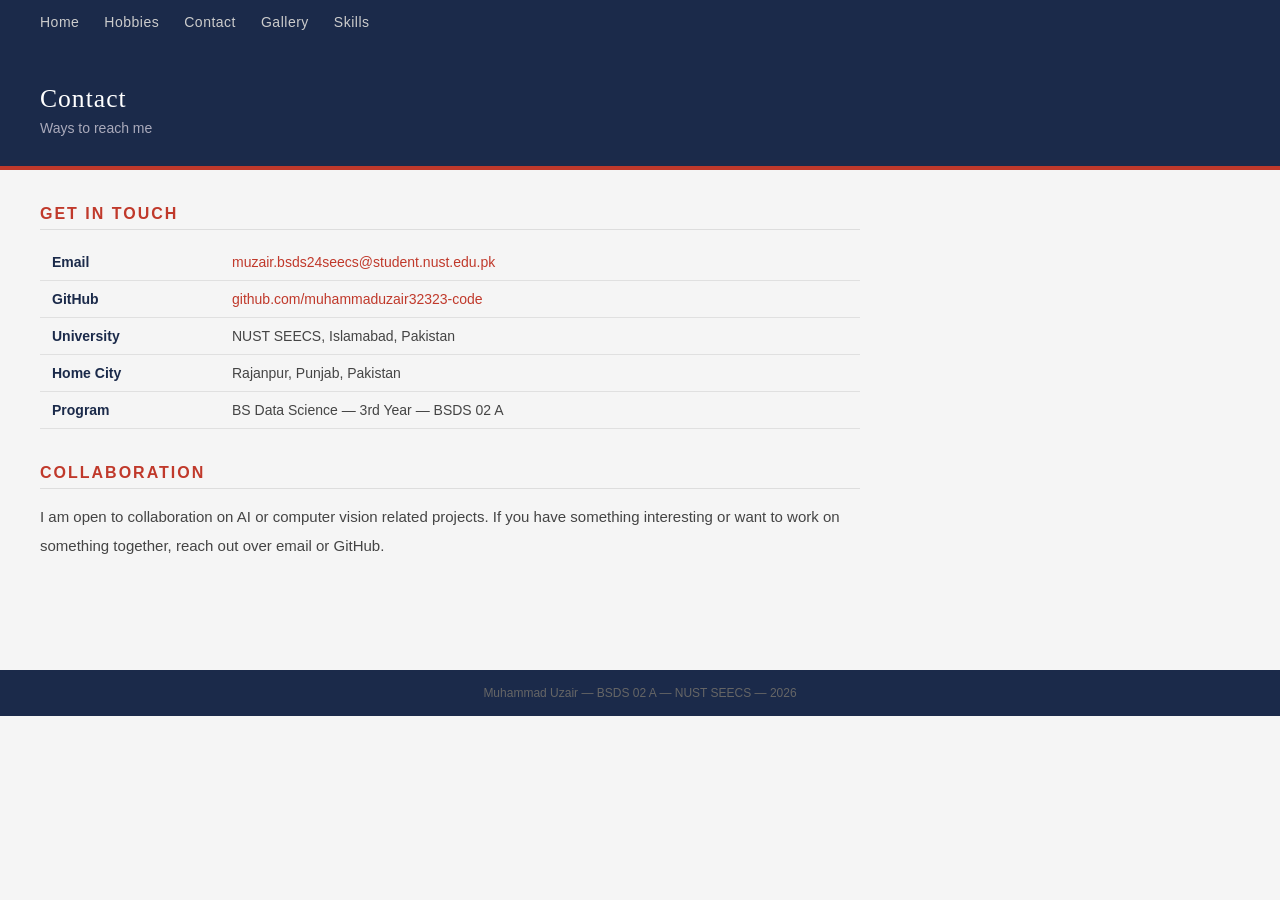
<file: Lab 3/contact.html>
<!DOCTYPE html>
<html lang="en">
<head>
  <meta charset="UTF-8">
  <title>Contact - Muhammad Uzair</title>
  <link rel="stylesheet" href="css/style.css">
</head>
<body>

  <nav>
    <a href="home.html">Home</a>
    <a href="hobbies.html">Hobbies</a>
    <a href="contact.html">Contact</a>
    <a href="gallery.html">Gallery</a>
    <a href="skills.html">Skills</a>
  </nav>

  <div class="hero">
    <h1>Contact</h1>
    <p>Ways to reach me</p>
  </div>

  <div class="content">

    <div class="section">
      <h2>Get in Touch</h2>
      <table class="contact-table">
        <tr><td>Email</td><td><a href="mailto:muzair.bsds24seecs@student.nust.edu.pk">muzair.bsds24seecs@student.nust.edu.pk</a></td></tr>
        <tr><td>GitHub</td><td><a href="https://github.com/muhammaduzair32323-code" target="_blank">github.com/muhammaduzair32323-code</a></td></tr>
        <tr><td>University</td><td>NUST SEECS, Islamabad, Pakistan</td></tr>
        <tr><td>Home City</td><td>Rajanpur, Punjab, Pakistan</td></tr>
        <tr><td>Program</td><td>BS Data Science — 3rd Year — BSDS 02 A</td></tr>
      </table>
    </div>

    <div class="section">
      <h2>Collaboration</h2>
      <p>I am open to collaboration on AI or computer vision related projects. If you have something interesting or want to work on something together, reach out over email or GitHub.</p>
    </div>

  </div>

  <footer>Muhammad Uzair &mdash; BSDS 02 A &mdash; NUST SEECS &mdash; 2026</footer>
</body>
</html>
</file>
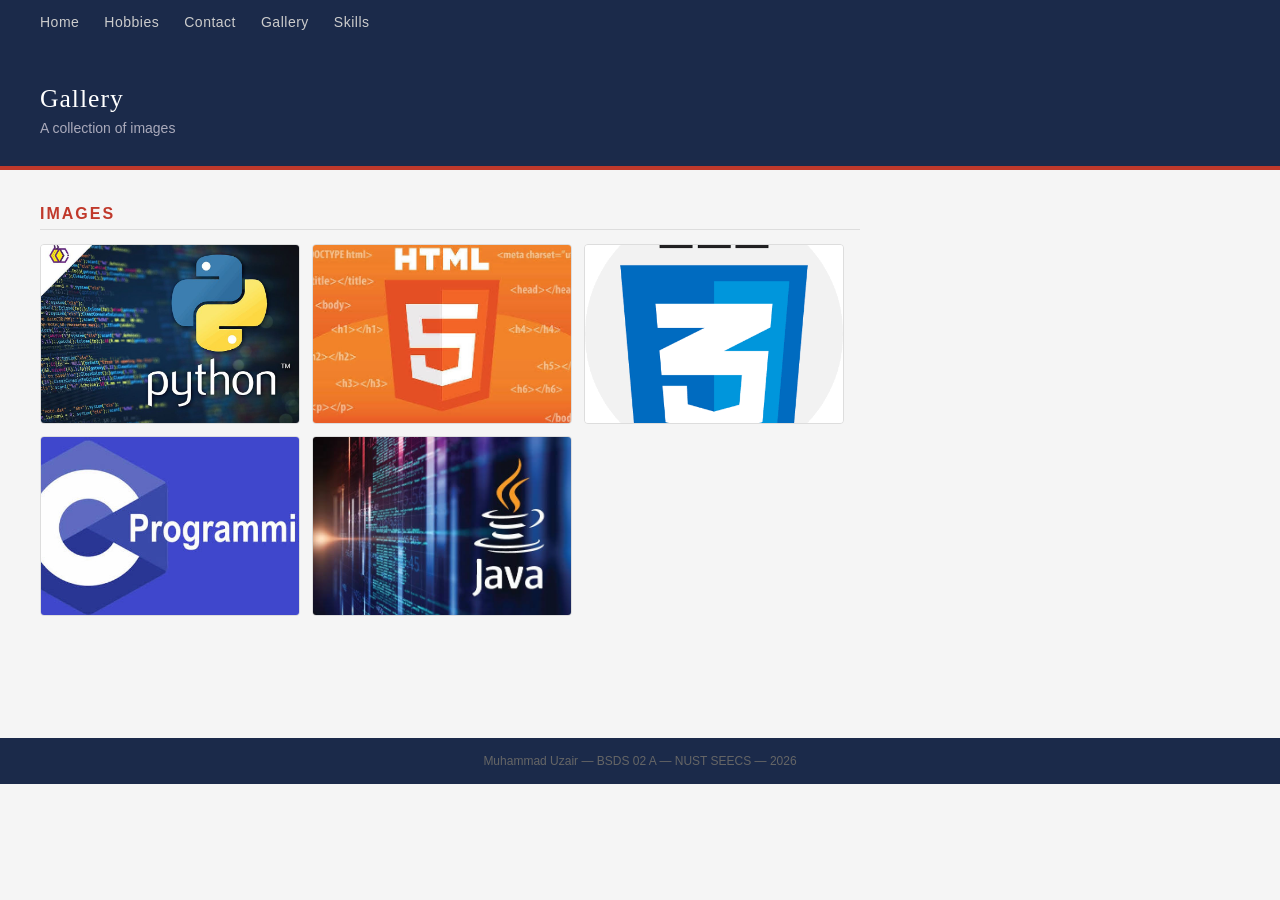
<file: Lab 3/gallery.html>
<!DOCTYPE html>
<html lang="en">
<head>
  <meta charset="UTF-8">
  <title>Gallery - Muhammad Uzair</title>
  <link rel="stylesheet" href="css/style.css">
</head>
<body>
  <nav>
    <a href="home.html">Home</a>
    <a href="hobbies.html">Hobbies</a>
    <a href="contact.html">Contact</a>
    <a href="gallery.html">Gallery</a>
    <a href="skills.html">Skills</a>
  </nav>
  <div class="hero">
    <h1>Gallery</h1>
    <p>A collection of images</p>
  </div>
  <div class="content">
    <div class="section">
      <h2>Images</h2>
      <div class="gallery">
        <img src="images/photo1.jpg" alt="Image 1">
        <img src="images/photo2.jpg" alt="Image 2">
        <img src="images/photo3.png" alt="Image 3">
        <img src="images/photo4.jpg" alt="Image 4">
        <img src="images/photo5.jpg" alt="Image 5">
      </div>
    </div>
  </div>
  <footer>Muhammad Uzair &mdash; BSDS 02 A &mdash; NUST SEECS &mdash; 2026</footer>
</body>
</html>
</file>
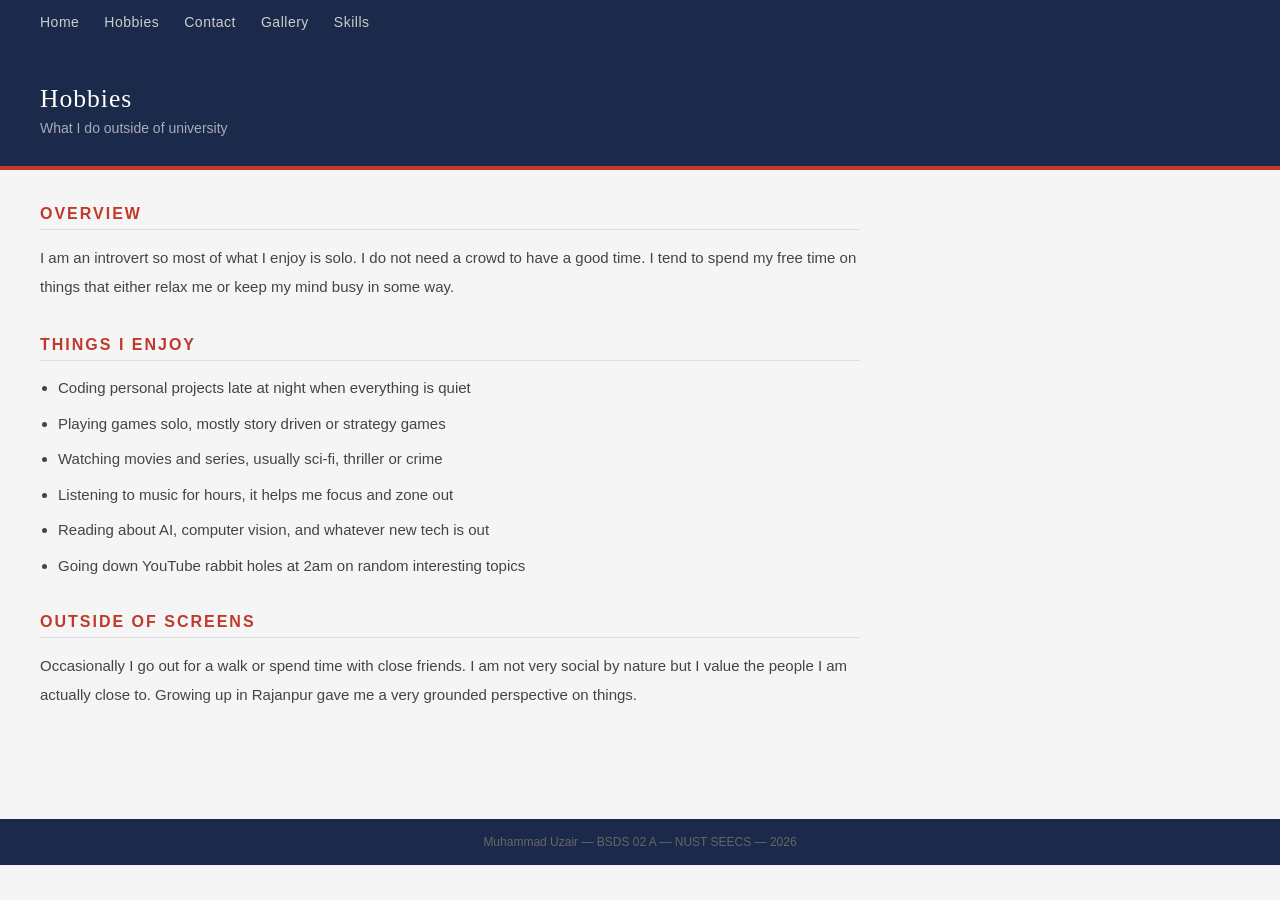
<file: Lab 3/hobbies.html>
<!DOCTYPE html>
<html lang="en">
<head>
  <meta charset="UTF-8">
  <title>Hobbies - Muhammad Uzair</title>
  <link rel="stylesheet" href="css/style.css">
</head>
<body>
  <nav>
    <a href="home.html">Home</a>
    <a href="hobbies.html">Hobbies</a>
    <a href="contact.html">Contact</a>
    <a href="gallery.html">Gallery</a>
    <a href="skills.html">Skills</a>
  </nav>
  <div class="hero">
    <h1>Hobbies</h1>
    <p>What I do outside of university</p>
  </div>
  <div class="content">
    <div class="section">
      <h2>Overview</h2>
      <p>I am an introvert so most of what I enjoy is solo. I do not need a crowd to have a good time. I tend to spend my free time on things that either relax me or keep my mind busy in some way.</p>
    </div>
    <div class="section">
      <h2>Things I Enjoy</h2>
      <ul>
        <li>Coding personal projects late at night when everything is quiet</li>
        <li>Playing games solo, mostly story driven or strategy games</li>
        <li>Watching movies and series, usually sci-fi, thriller or crime</li>
        <li>Listening to music for hours, it helps me focus and zone out</li>
        <li>Reading about AI, computer vision, and whatever new tech is out</li>
        <li>Going down YouTube rabbit holes at 2am on random interesting topics</li>
      </ul>
    </div>
    <div class="section">
      <h2>Outside of Screens</h2>
      <p>Occasionally I go out for a walk or spend time with close friends. I am not very social by nature but I value the people I am actually close to. Growing up in Rajanpur gave me a very grounded perspective on things.</p>
    </div>
  </div>
  <footer>Muhammad Uzair &mdash; BSDS 02 A &mdash; NUST SEECS &mdash; 2026</footer>
</body>
</html>
</file>
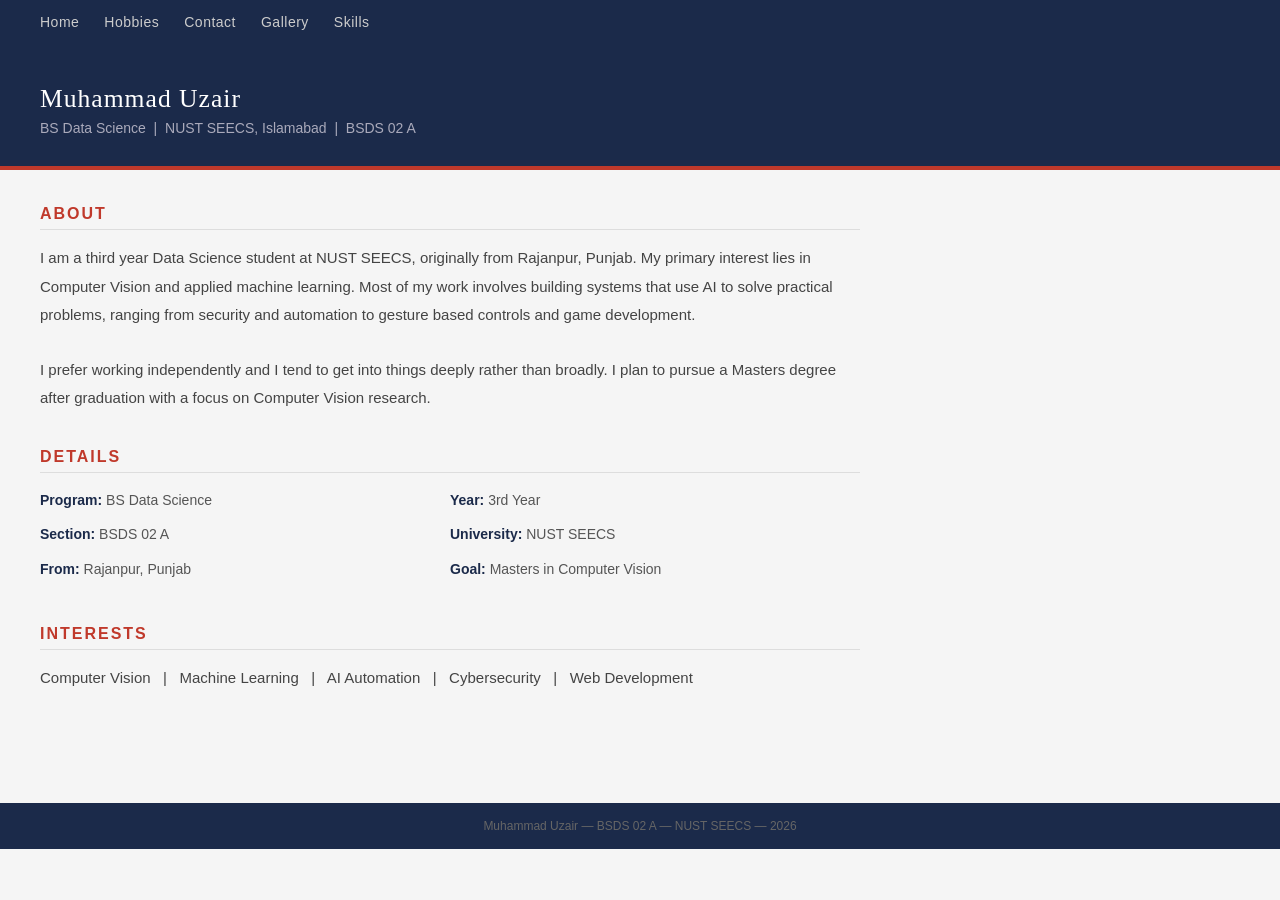
<file: Lab 3/home.html>
<!DOCTYPE html>
<html lang="en">
<head>
  <meta charset="UTF-8">
  <title>Muhammad Uzair - Portfolio</title>
  <link rel="stylesheet" href="css/style.css">
</head>
<body>
  <nav>
    <a href="home.html">Home</a>
    <a href="hobbies.html">Hobbies</a>
    <a href="contact.html">Contact</a>
    <a href="gallery.html">Gallery</a>
    <a href="skills.html">Skills</a>
  </nav>
  <div class="hero">
    <h1>Muhammad Uzair</h1>
    <p>BS Data Science &nbsp;|&nbsp; NUST SEECS, Islamabad &nbsp;|&nbsp; BSDS 02 A</p>
  </div>
  <div class="content">
    <div class="section">
      <h2>About</h2>
      <p>I am a third year Data Science student at NUST SEECS, originally from Rajanpur, Punjab. My primary interest lies in Computer Vision and applied machine learning. Most of my work involves building systems that use AI to solve practical problems, ranging from security and automation to gesture based controls and game development.</p>
      <br>
      <p>I prefer working independently and I tend to get into things deeply rather than broadly. I plan to pursue a Masters degree after graduation with a focus on Computer Vision research.</p>
    </div>
    <div class="section">
      <h2>Details</h2>
      <div class="info-grid">
        <p><span>Program:</span> BS Data Science</p>
        <p><span>Year:</span> 3rd Year</p>
        <p><span>Section:</span> BSDS 02 A</p>
        <p><span>University:</span> NUST SEECS</p>
        <p><span>From:</span> Rajanpur, Punjab</p>
        <p><span>Goal:</span> Masters in Computer Vision</p>
      </div>
    </div>
    <div class="section">
      <h2>Interests</h2>
      <p>Computer Vision &nbsp;&nbsp;|&nbsp;&nbsp; Machine Learning &nbsp;&nbsp;|&nbsp;&nbsp; AI Automation &nbsp;&nbsp;|&nbsp;&nbsp; Cybersecurity &nbsp;&nbsp;|&nbsp;&nbsp; Web Development</p>
    </div>
  </div>
  <footer>Muhammad Uzair &mdash; BSDS 02 A &mdash; NUST SEECS &mdash; 2026</footer>
</body>
</html>
</file>
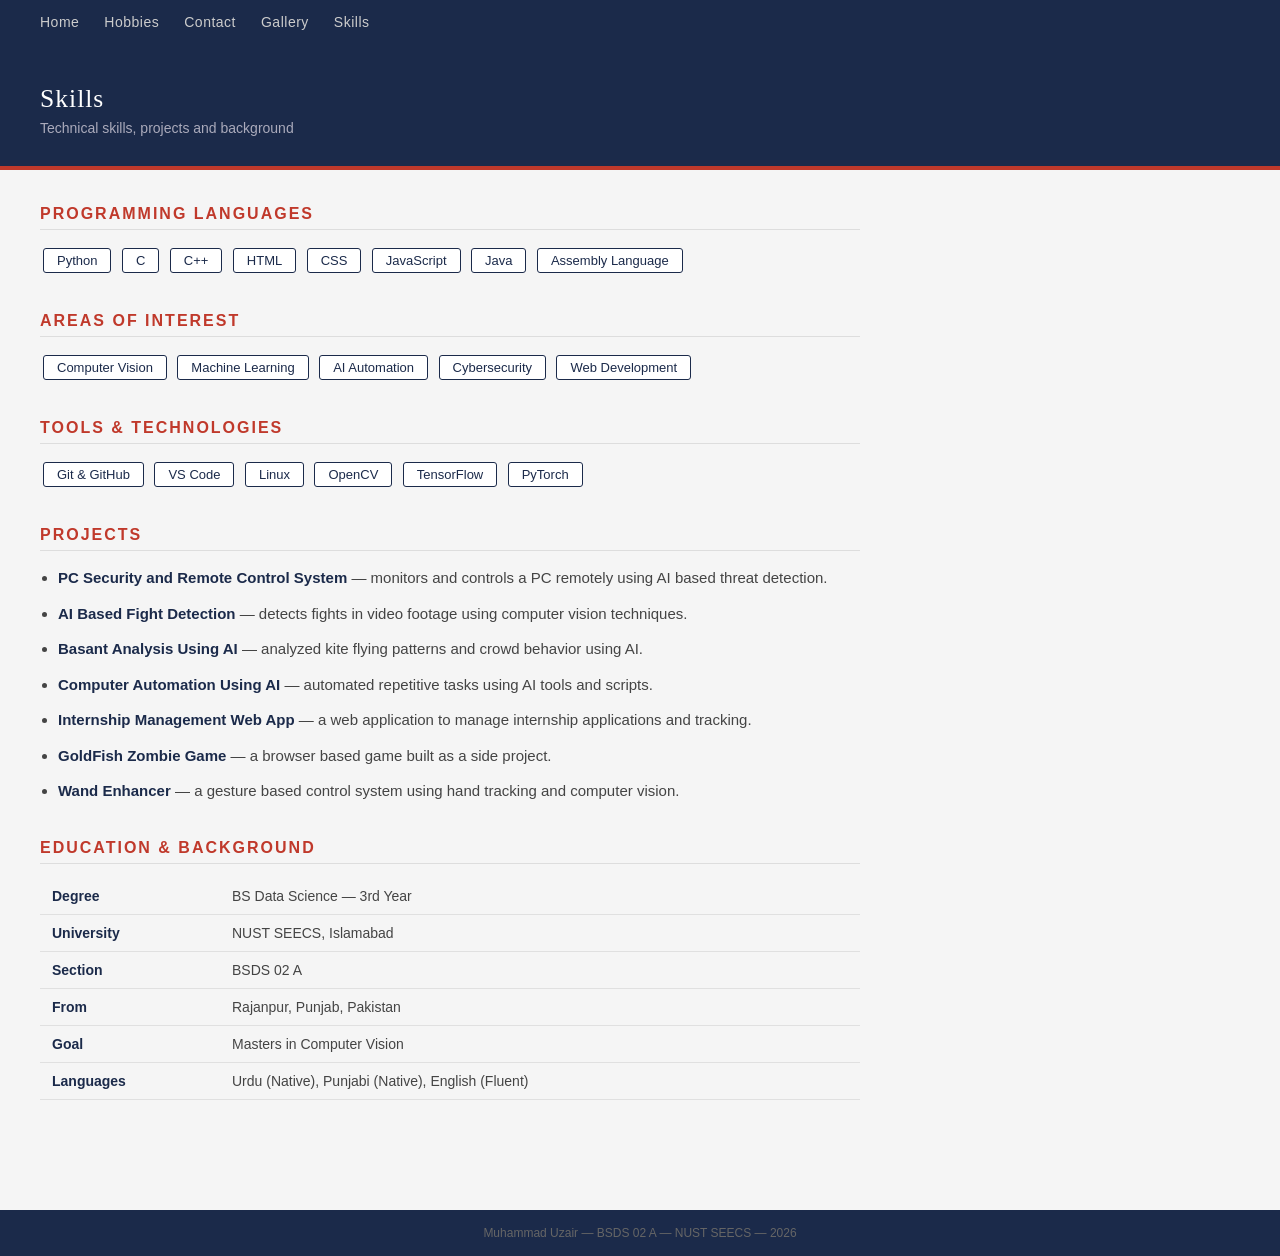
<file: Lab 3/skills.html>
<!DOCTYPE html>
<html lang="en">
<head>
  <meta charset="UTF-8">
  <title>Skills - Muhammad Uzair</title>
  <link rel="stylesheet" href="css/style.css">
</head>
<body>
  <nav>
    <a href="home.html">Home</a>
    <a href="hobbies.html">Hobbies</a>
    <a href="contact.html">Contact</a>
    <a href="gallery.html">Gallery</a>
    <a href="skills.html">Skills</a>
  </nav>
  <div class="hero">
    <h1>Skills</h1>
    <p>Technical skills, projects and background</p>
  </div>
  <div class="content">
    <div class="section">
      <h2>Programming Languages</h2>
      <span class="tag">Python</span>
      <span class="tag">C</span>
      <span class="tag">C++</span>
      <span class="tag">HTML</span>
      <span class="tag">CSS</span>
      <span class="tag">JavaScript</span>
      <span class="tag">Java</span>
      <span class="tag">Assembly Language</span>
    </div>
    <div class="section">
      <h2>Areas of Interest</h2>
      <span class="tag">Computer Vision</span>
      <span class="tag">Machine Learning</span>
      <span class="tag">AI Automation</span>
      <span class="tag">Cybersecurity</span>
      <span class="tag">Web Development</span>
    </div>
    <div class="section">
      <h2>Tools & Technologies</h2>
      <span class="tag">Git & GitHub</span>
      <span class="tag">VS Code</span>
      <span class="tag">Linux</span>
      <span class="tag">OpenCV</span>
      <span class="tag">TensorFlow</span>
      <span class="tag">PyTorch</span>
    </div>
    <div class="section">
      <h2>Projects</h2>
      <ul>
        <li><strong>PC Security and Remote Control System</strong> — monitors and controls a PC remotely using AI based threat detection.</li>
        <li><strong>AI Based Fight Detection</strong> — detects fights in video footage using computer vision techniques.</li>
        <li><strong>Basant Analysis Using AI</strong> — analyzed kite flying patterns and crowd behavior using AI.</li>
        <li><strong>Computer Automation Using AI</strong> — automated repetitive tasks using AI tools and scripts.</li>
        <li><strong>Internship Management Web App</strong> — a web application to manage internship applications and tracking.</li>
        <li><strong>GoldFish Zombie Game</strong> — a browser based game built as a side project.</li>
        <li><strong>Wand Enhancer</strong> — a gesture based control system using hand tracking and computer vision.</li>
      </ul>
    </div>
    <div class="section">
      <h2>Education & Background</h2>
      <table class="skills-table">
        <tr><td>Degree</td><td>BS Data Science — 3rd Year</td></tr>
        <tr><td>University</td><td>NUST SEECS, Islamabad</td></tr>
        <tr><td>Section</td><td>BSDS 02 A</td></tr>
        <tr><td>From</td><td>Rajanpur, Punjab, Pakistan</td></tr>
        <tr><td>Goal</td><td>Masters in Computer Vision</td></tr>
        <tr><td>Languages</td><td>Urdu (Native), Punjabi (Native), English (Fluent)</td></tr>
      </table>
    </div>
  </div>
  <footer>Muhammad Uzair &mdash; BSDS 02 A &mdash; NUST SEECS &mdash; 2026</footer>
</body>
</html>
</file>
<file: Lab 3/css/style.css>
* {
  box-sizing: border-box;
  margin: 0;
  padding: 0;
}

body {
  font-family: Arial, sans-serif;
  background-color: #f5f5f5;
  color: #222;
}

/* NAV */
nav {
  background-color: #1b2a4a;
  padding: 14px 40px;
  overflow: hidden;
}

nav a {
  float: left;
  color: #ccc;
  text-decoration: none;
  font-size: 14px;
  letter-spacing: 0.5px;
  margin-right: 25px;
}

nav a:hover {
  color: #fff;
}

nav::after {
  content: "";
  display: block;
  clear: both;
}

/* HERO */
.hero {
  background-color: #1b2a4a;
  color: white;
  padding: 40px 40px 30px;
  border-bottom: 4px solid #c0392b;
}

.hero h1 {
  font-size: 1.6em;
  font-weight: normal;
  font-family: Georgia, serif;
  letter-spacing: 1px;
}

.hero p {
  color: #aab;
  margin-top: 6px;
  font-size: 14px;
}

/* CONTENT */
.content {
  padding: 35px 40px;
  max-width: 900px;
}

/* SECTIONS */
.section {
  margin-bottom: 35px;
}

.section h2 {
  font-size: 1em;
  text-transform: uppercase;
  letter-spacing: 2px;
  color: #c0392b;
  border-bottom: 1px solid #ddd;
  padding-bottom: 6px;
  margin-bottom: 14px;
}

.section p {
  font-size: 15px;
  line-height: 1.9;
  color: #444;
  margin-bottom: 8px;
}

/* INFO GRID */
.info-grid {
  display: block;
  overflow: hidden;
}

.info-grid p {
  float: left;
  width: 50%;
  font-size: 14px;
  color: #555;
  margin-bottom: 8px;
}

.info-grid span {
  color: #1b2a4a;
  font-weight: bold;
}

.info-grid::after {
  content: "";
  display: block;
  clear: both;
}

/* TAGS */
.tag {
  display: inline-block;
  background-color: #fff;
  color: #1b2a4a;
  border: 1px solid #1b2a4a;
  padding: 4px 13px;
  border-radius: 3px;
  font-size: 13px;
  margin: 4px 3px;
}

/* LISTS */
ul {
  padding-left: 18px;
}

ul li {
  font-size: 15px;
  color: #444;
  margin: 10px 0;
  line-height: 1.7;
}

ul li strong {
  color: #1b2a4a;
}

/* TABLE */
.contact-table,
.skills-table {
  width: 100%;
  border-collapse: collapse;
  margin-top: 5px;
}

.contact-table td,
.skills-table td {
  padding: 10px 12px;
  font-size: 14px;
  color: #444;
  border-bottom: 1px solid #e0e0e0;
}

.contact-table td:first-child,
.skills-table td:first-child {
  color: #1b2a4a;
  font-weight: bold;
  width: 180px;
}

/* GALLERY */
.gallery {
  overflow: hidden;
}

.gallery img {
  float: left;
  width: 260px;
  height: 180px;
  object-fit: cover;
  border-radius: 4px;
  border: 1px solid #ddd;
  margin: 0 12px 12px 0;
}

.gallery img:hover {
  border-color: #c0392b;
}

.gallery::after {
  content: "";
  display: block;
  clear: both;
}

/* LINKS */
a {
  color: #c0392b;
  text-decoration: none;
}

a:hover {
  text-decoration: underline;
}

/* FOOTER */
footer {
  background-color: #1b2a4a;
  color: #666;
  text-align: center;
  padding: 16px;
  font-size: 12px;
  margin-top: 40px;
  clear: both;
}
</file>
